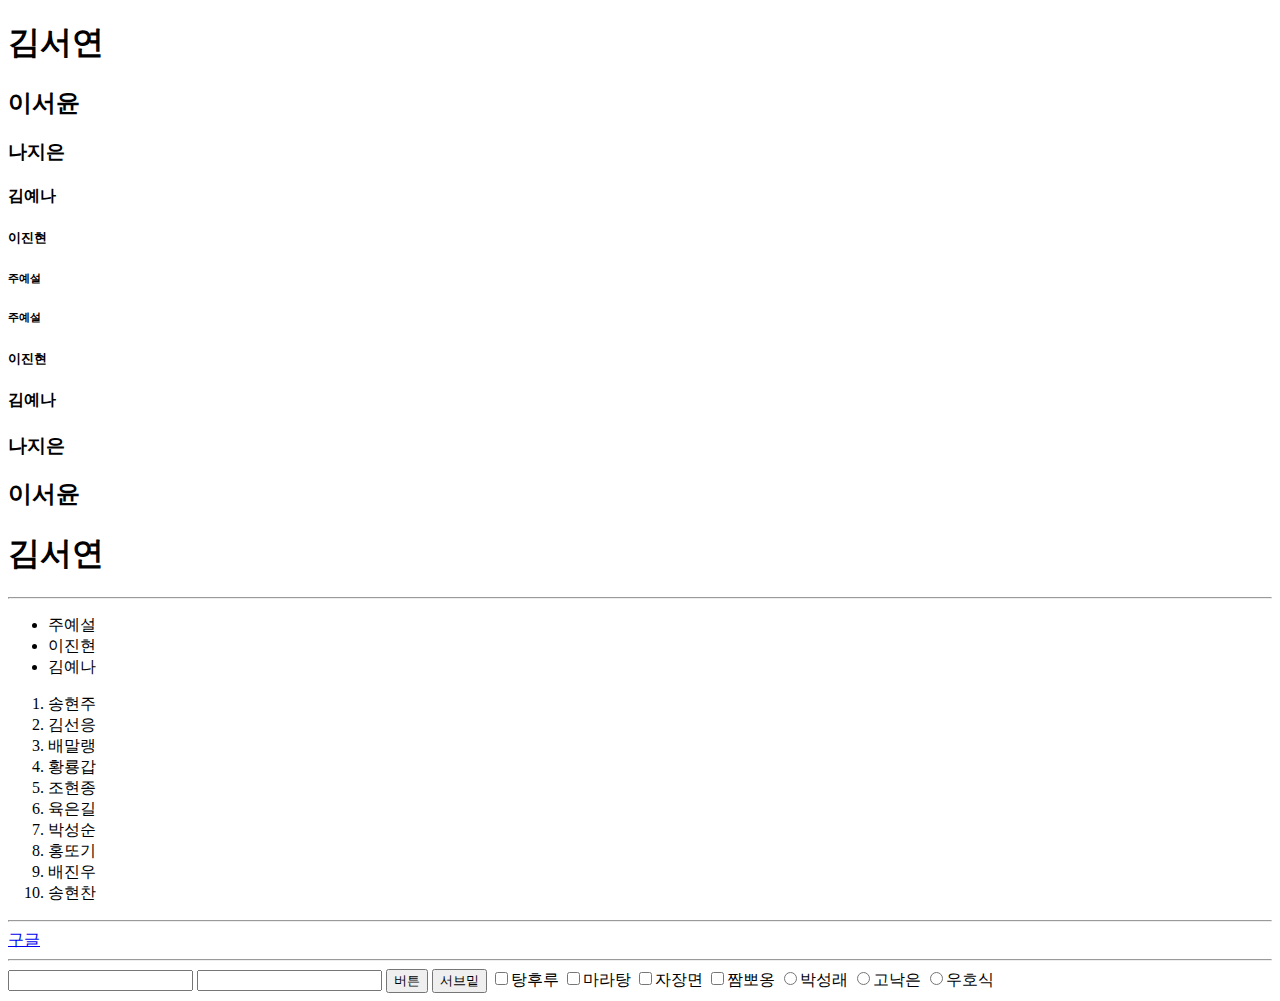
<file: index.html>
<!DOCTYPE html>
<html lang="en">
<head>
    <meta charset="UTF-8">
    <meta name="viewport" content="width=device-width, initial-scale=1.0">
    <title>Hello World</title>
</head>
<body>
    <h1>김서연</h1>
    <h2>이서윤</h2>
    <h3>나지은</h3>
    <h4>김예나</h4>
    <h5>이진현</h5>
    <h6>주예설</h6> 
    <h6>주예설</h6> 
    <h5>이진현</h5>
    <h4>김예나</h4>
    <h3>나지은</h3>
    <h2>이서윤</h2>
    <h1>김서연</h1>
    <hr>  <!--수평선 만드는 태그-->
    <ul>
        <li>주예설</li>
        <li>이진현</li>
        <li>김예나</li>
    </ul> 
    <ol>
        <li>송현주</li>
        <li>김선응</li>
        <li>배말랭</li>
        <li>황룡갑</li>
        <li>조현종</li>
        <li>육은길</li>
        <li>박성순</li>
        <li>홍또기</li>
        <li>배진우</li>
        <li>송현찬</li>
    </ol>
    <hr>
    <!-- // 는 절대주소 -->
    <a href="//google.com">구글</a>
    <hr>
    <form action="">
        <input type="text" name="txt">
        <input type="password" name="pw" id="">
        <input type="button" value="버튼">
        <input type="submit" value="서브밑">
        <input type="checkbox" name="cb" id="탕"><label for="탕">탕후루</label>
        <input type="checkbox" name="cb" id="마"><label for="마">마라탕</label>
        <input type="checkbox" name="cb" id="자"><label for="자">자장면</label>
        <input type="checkbox" name="cb" id="짬"><label for="짬">짬뽀옹</label>
        <input type="radio" name="rd" id="박"><label for="박">박성래</label>
        <input type="radio" name="rd" id="고"><label for="고">고낙은</label>
        <input type="radio" name="rd" id="우"><label for="우">우호식</label>
    </form>
</body>
</html>
</file>
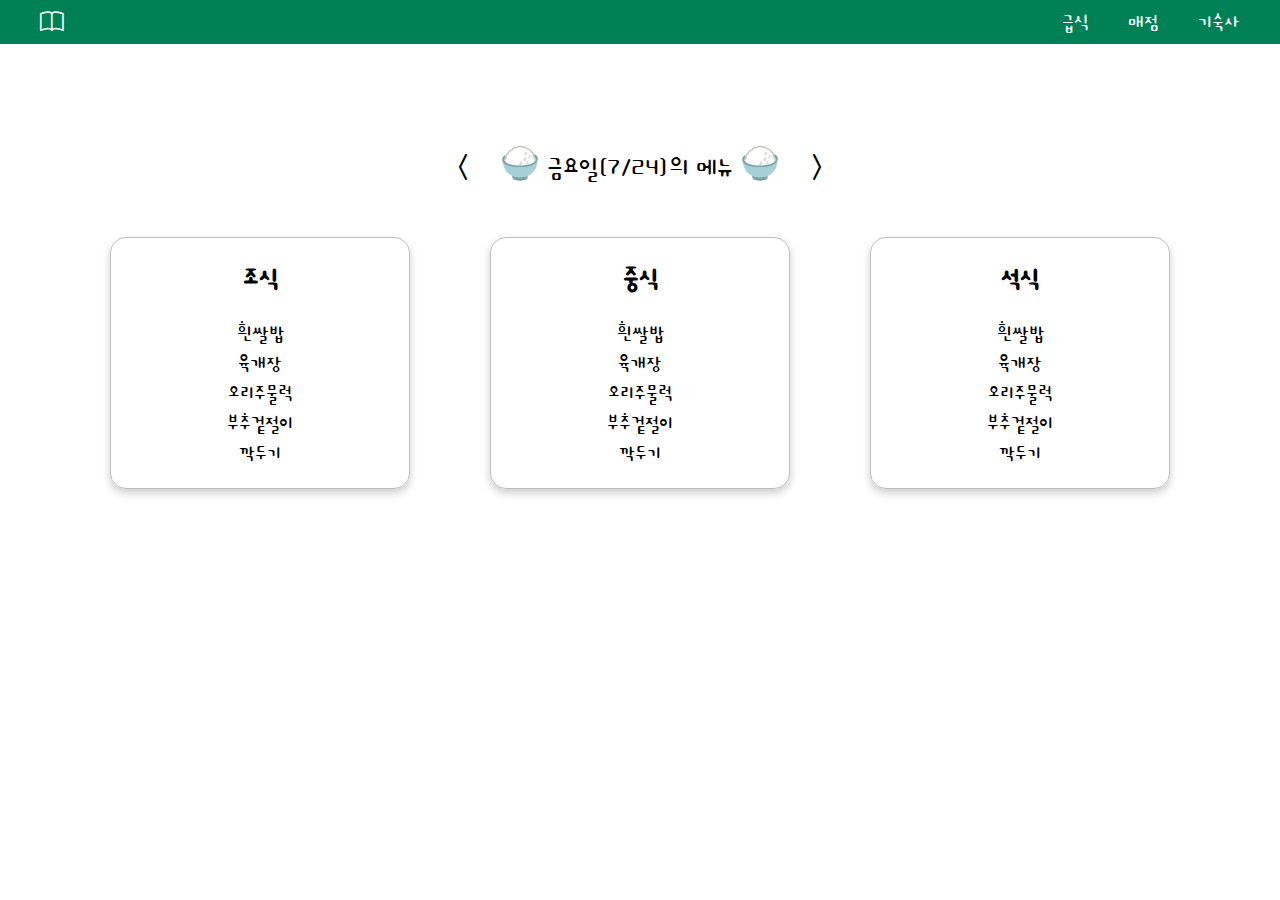
<file: 240513_nav/index.html>
<!DOCTYPE html>
<html lang="en">
<head>
    <meta charset="UTF-8">
    <meta name="viewport" content="width=device-width, initial-scale=1.0">
    <title>School Market Dormitory</title>
    <link rel="stylesheet" href="https://cdn.jsdelivr.net/npm/bootstrap-icons@1.11.3/font/bootstrap-icons.min.css">
    <link rel="stylesheet" href="css/reset.css">
    <link rel="stylesheet" href="css/nav.css">
    <link rel="stylesheet" href="css/school-food.css">
    <link rel="icon" type="image/png" href="images/school_icon.png">
</head>
<body>
    <header>
        <nav class="nav container">
            <!-- 로고 -->
            <a href="/" class="nav-logo"><i class="bi bi-book"></i></a>

            <!-- 학교, 매점, 기숙사 -->
            <ul class="nav-list">
                <li class="nav-item"><a href="index.html" class="nav-link">급식</a></li>
                <li class="nav-item"><a href="school-market.html" class="nav-link">매점</a></li>
                <li class="nav-item"><a href="dormitory.html" class="nav-link">기숙사</a></li>
            </ul>

            <!-- 햄버거메뉴 or 닫기 버튼 -->
            <div class="nav-toggle" id="nav-toggle">
                <i class="bi bi-list"></i>
            </div>
        </nav>
    </header>
    
    <main id="school-food" class="container">
        <section class="button-container">
            <button class="btn prev-data" onclick="changeDate(-1)">
                <i class="bi bi-chevron-compact-left"></i>
            </button>
            <header class="school-food-title">🍚 화요일의 메뉴 🍚</header>
            <button class="btn next-data" onclick="changeDate(1)">
                <i class="bi bi-chevron-compact-right"></i>
            </button>
        </section>
        <section class="menu-container">
            <article class="school-food-menu">
                <h2 class="title">조식</h2>
                <ul class="menu breakfast">
                    <li class="menu-food">흰쌀밥</li>
                    <li class="menu-food">육개장</li>
                    <li class="menu-food">오리주물럭</li>
                    <li class="menu-food">부추겉절이</li>
                    <li class="menu-food">깍두기</li>
                </ul>
            </article>
            <article class="school-food-menu">
                <h2 class="title">중식</h2>
                <ul class="menu lunch">
                    <li class="menu-food">흰쌀밥</li>
                    <li class="menu-food">육개장</li>
                    <li class="menu-food">오리주물럭</li>
                    <li class="menu-food">부추겉절이</li>
                    <li class="menu-food">깍두기</li>
                </ul>
            </article>
            <article class="school-food-menu">
                <h2 class="title">석식</h2>
                <ul class="menu dinner">
                    <li class="menu-food">흰쌀밥</li>
                    <li class="menu-food">육개장</li>
                    <li class="menu-food">오리주물럭</li>
                    <li class="menu-food">부추겉절이</li>
                    <li class="menu-food">깍두기</li>
                </ul>
            </article>
        </section>
    </main>

    <script src="js/nav.js"></script>
    <script src="js/school-food.js"></script>
</body>
</html>
</file>
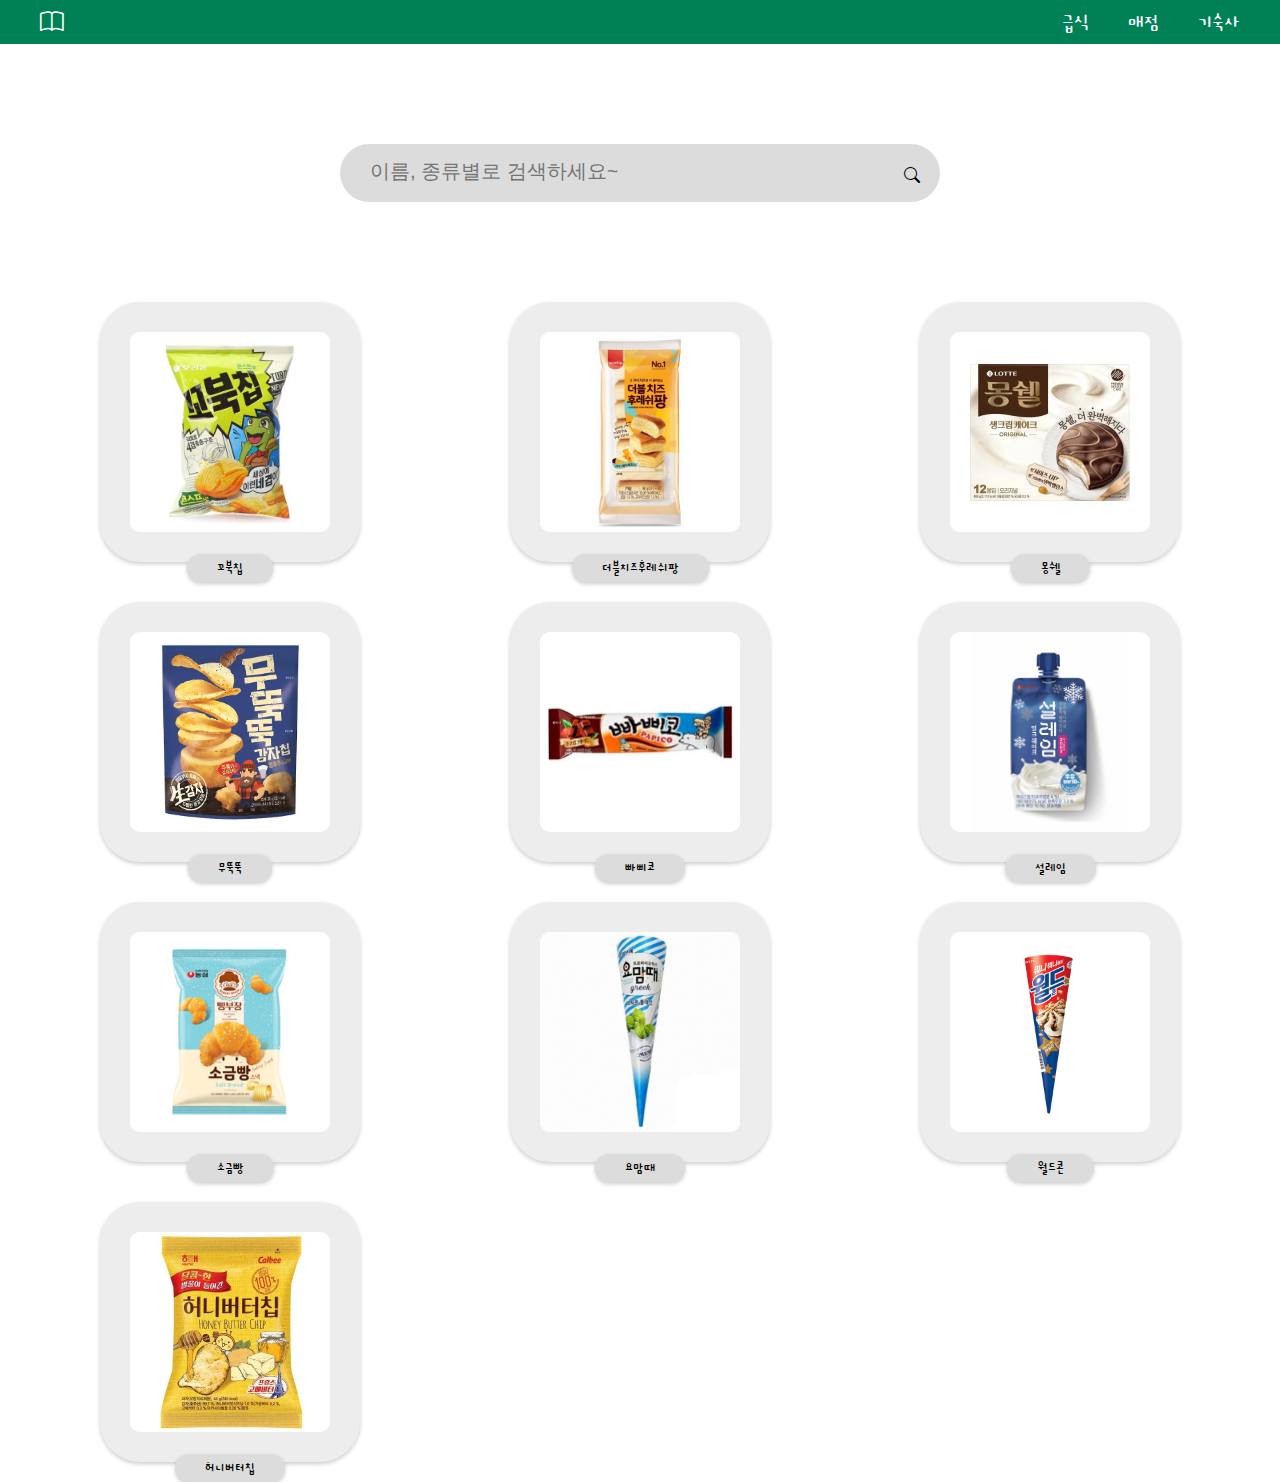
<file: 240513_nav/school-market.html>
<!DOCTYPE html>
<html lang="en">
<head>
    <meta charset="UTF-8">
    <meta name="viewport" content="width=device-width, initial-scale=1.0">
    <title>School Market Dormitory</title>
    <link rel="stylesheet" href="https://cdn.jsdelivr.net/npm/bootstrap-icons@1.11.3/font/bootstrap-icons.min.css">
    <link rel="stylesheet" href="css/reset.css">
    <link rel="stylesheet" href="css/nav.css">
    <link rel="stylesheet" href="css/school-market.css">
</head>
<body>
    <header>
        <nav class="nav container">
            <!-- 로고 -->
            <a href="/" class="nav-logo"><i class="bi bi-book"></i></a>

            <!-- 학교, 매점, 기숙사 -->
            <ul class="nav-list">
                <li class="nav-item"><a href="index.html" class="nav-link">급식</a></li>
                <li class="nav-item"><a href="school-market.html" class="nav-link">매점</a></li>
                <li class="nav-item"><a href="dormitory.html" class="nav-link">기숙사</a></li>
            </ul>

            <!-- 햄버거메뉴 or 닫기 버튼 -->
            <div class="nav-toggle" id="nav-toggle">
                <i class="bi bi-list"></i>
            </div>
        </nav>
    </header>
    
    <main id="school-market" class="container">
        <section class="search-container">
            <input type="text" name="query" id="search-bar" oninput="searchData(this.value)" placeholder="이름, 종류별로 검색하세요~">
            <i class="bi bi-search"></i>
        </section>
        <section class="product-container">
            <article class="product-item">
                <img src="images/요맘때.jpg" alt="">
                <div class="name">요맘때</div>
            </article>
            <article class="product-item">
                <img src="images/무뚝뚝.webp" alt="">
                <div class="name">무뚝뚝</div>
            </article>
            <article class="product-item">
                <img src="images/몽쉘.webp" alt="">
                <div class="name">몽쉘</div>
            </article>
            <article class="product-item">
                <img src="images/더블치즈후레쉬팡.png" alt="">
                <div class="name">더블치즈후레쉬팡</div>
            </article>
        </section>
    </main>

    <script src="js/nav.js"></script>
    <script src="js/school-market.js"></script>
    
</body>
</html>
</file>
<file: 240513_nav/css/nav.css>
@import url('https://fonts.googleapis.com/css2?family=Cute+Font&display=swap');

/* css Variables */
:root {
    /* color */
    --primary-color: hsl(160, 100%, 25%);   /*H : 컬러, S : 채도, L : 밝기*/
    --secondary-color: hsl(339, 77%, 59%);
    --third-color: hsl(160, 100%, 30%);
    --body-color: #fff;

    /* font */
    --body-font: "Cute Font", sans-serif;
    --h1-font-size: 2rem;   /*크롬 > 설정 > 글자 크기 : 중간(기본값)일 때, 대문자 M의 너비(16px) = 1rem*/
    --h2-font-size: 1.5rem;
    --h3-font-size: 1.25rem;
    --normal-font-size: 1rem;
    --small-font-sizel: 0.8rem;
    --smallerfont-size: 0.6rem;

    /* font weight */
    --font-thin: 200;
    --font-regular: 400;
    --font-bold: 700;

    /* z-index */
    --z-index: 100;

    /* nav */
    --nav-height: 44px;

}
/* nav */
body {
    background-color: var(--body-color);    /*#fff*/
    font-family: var(--body-font);
}
body>header {
    position: fixed;        /*스크롤해도 웹브라우저의 이 위치에 고정*/
    top: 0;
    right: 0;
    left: 0;
    z-index: 10;            /* positon 설정함녀 가려지는데 그거 방지 */
}
nav {
    height: var(--nav-height);
    background-color: var(--primary-color);
}
.nav.container {
    display: flex;                      /* 기본값 : 가로로 배치 */
    justify-content: space-between;     /* 메인축으로 양쪽 정렬 */
    align-items: center;                /* 교차축으로 가운데 정렬 */
    padding: 0 40px;
    color: #fff;
    font-size: var(--h2-font-size)

}
.nav-list {
    display: flex;
    align-items: center;
    column-gap: 40px;
    transition: 0.4s ease-in-out;
}
.nav-logo {
    color: #fff;
    margin-top: 6px;
}
.nav-link {
    color: #fff;
}
.nav-toggle {
    display: none;
}

/* mobile */
@media screen and (max-width : 600px) {
    .nav.container {
        padding: 0 20;          /*shrink left/right 좌우 여백 좀 줄이자*/
    }

    .nav-list {
        position: absolute;
        top: calc(var(--nav-height) - 144px);       /*calc(수치 연산자 수치); : 띄어쓰기 필수*/
        right: 0;
        left: 0;
        flex-direction: column; /* flex 방향 세로로 */
        background-color: hsl(200, 100%, 25%, 0.6);
        z-index: -1;                    /* nav 뒤로 보내자 */  
        backdrop-filter: blur(8px);   /* 뒷배경 뿌옇게 */
    }
    .nav-item {
        padding: 0.5rem 1rem;   /*위/아래, 왼/오른*/
        border-bottom: 2px solid white; /*링크의 밑줄*/
        text-align: center;
        width: 100%;        /*메뉴 아이템 너비를 넓히자 */
    }
    .nav-link {
        display: block;     /*넓어진 메뉴 아이템 너비 다 차지하자*/
    }
    .nav-toggle {
        display: block;     /* 햄버거 메뉴 보이자*/
    }
    
    .show-menu {
        top: var(--nav-height);
    }
}
</file>
<file: 240513_nav/css/school-food.css>
#school-food {
    flex-direction: column;
    display: flex;
    align-items: center;
    margin-top: calc(var(--nav-height) + 100px);  
}

.button-container {
    display: flex;  /* 레이아웃 규칙 설정 */
    align-items: flex-end;
    column-gap: 20px;
    font-size: var(--h1-font-size);
    margin-bottom: 50px;
}

.prev-data,
.next-data {
    font-size: var(--h1-font-size);
    background-color: transparent;  /* 화살표 배경색 투명 */
    border: none;
    cursor: pointer;
}

.menu-container {
    width: 100%;
    padding: 0 100px;
    display: flex;
    flex-wrap: wrap;
    justify-content: center;
    column-gap: 80px;
    row-gap: 40px;
}

.school-food-menu {
    max-width: 300px;
    padding: 20px;
    flex: 1 0 200px;
    border: 1px solid rgba(0, 0, 0, .25);
    border-radius: 16px;
    box-shadow: 0 4px 8px 0 rgba(0, 0, 0, 0.2); /* 음영 */
}

.school-food-menu > .title {
    margin-bottom: 20px;
    font-size: var(--h1-font-size);
    text-align: center;
}

.school-food-menu > .menu {
    font-size: var(--h2-font-size);
    text-align: center;
}

@media screen and (max-width : 960px) {
    #school-food {
        margin-top: calc(var(--nav-height) + 40px); /* + 와 40px 사이에 띄어쓰기 안하면 계산불가 */
    }
    
    .school-food-menu {
        min-width: 100px;
    }

    .menu {
        display: flex;
        flex-wrap: wrap;
        justify-content: space-between;
        max-width: 300px;
        margin: 0  auto;
    }

    .menu-food:nth-child(odd) { /* 홀수번째 자식 요소를 왼쪽으로 정렬 */
        text-align: left;
    }

    .menu-food:nth-child(even) {    /* 짝수번째 자식 요소를 오른쪽으로 정렬 */
        text-align: right;
    }

    .menu-food {
        width: 50px;
    }
}
</file>
<file: 240513_nav/css/school-market.css>
#school-market {
    margin-top: calc(var(--nav-height) + 100px);    /* nav에 가려져서 안보이는 문제 해결 */
    display: flex;
    flex-direction: column;     /* search-container, product-container 수직 배치 */
    align-items: center;        /* 교차축(수평) 가운데 정렬 */
    row-gap: 100px;
}
.search-container {
    font-size: var(--h2--font-size);
    background-color: #dcdcdc;
    padding: 10px 20px;
    border-radius: 40px;
    min-width: 400px;
    width: 90%;
    max-width: 600px;
    display: flex;
    align-items: center;

}
#search-bar {
    font-size: var(--h2--font-size);
    border: none;       /* 입력 창 외곽선 삭제 */
    background: none;
    outline: none;      /* focud 되었을 때 외곽선 삭제 */
    padding: 10px;
    flex-grow: 1;       /* 정해진 너비에 여유 공간이 있을 때 확장하자 (입력창 커짐) */   
}
.search-container > i {
    margin-top: 8px;        /* 돋보기 높이 조절 */
}
.product-container {
    border: none;
    padding: 0 100px;
    width: 100%;
    display: flex;
    flex-wrap: wrap;
    justify-content: space-between;
    gap: 40px;
}
.product-item {
    display: flex;
    flex-direction: column;
    align-items: center;
    background-color: #ededed;
    padding: 30px;
    border-radius: 40px;
    box-shadow: 0 2px 4px rgba(0, 0, 0, 0.2);
    position: relative;     /* 자손 절대 좌표의 기준 좌표가 얘로 변경 */
}
.product-item img {
    height: 200px;
    aspect-ratio: 16/16;     /* 앞 : 너비, 뒤 : 높이 */
    object-fit: contain;    /* 비율에 맞게 축소하고 마저미 여백; cover : 비울에 맞게 확대하고 자기가 짤림 */
    border-radius: 10px;
    background-color: white;    /* 작은 이미지의 무뚝뚝씨는 둥근 사각형이 안되었는데 배경색을 칭해서 커버침 */   
}
.product-item .name {   /* class product-item 아래 자손으로 class name */
    background-color: #dcdcdc;   
    padding: 4px 30px; 
    border-radius: 20px;    /* 높이 38.4니까 그거 1/2 정수로 */
    position: absolute; /* 위치 조정 */
    bottom: -20px;          /* 높이 38.4니까 그거 1/2 정수로 */
    box-shadow: 0 2px 4px rgba(0, 0, 0, 0.2);
    font-size: var(--h2--font-size);
}
::placeholder {
    font-size: var(--h3-font-size);     /* 설명은 조금 작게 */
}

@media screen and (max-width: 800px) {
    .product-container {
        justify-content: center;    /* 새로 한 줄 일때, 왼쪽으로 치우치는 것 가운데로 정렬 */
    }
}

@media screen and (max-width: 600px){
    #school-market {
        margin-top: calc(var(--nav-height) + 40px);
    }
    .search-container {
        font-size: var(--h3-font-size);
        padding: 4px 16px;
    }
    #search-bar {
        font-size: var(--h3-font-size);
    }
    .search-container i {
        font-size: var(--h3-font-size);
        margin-top: 4px;
    }
    .product-item {
        padding: 20px;
        border-radius: 30px;
    }
    .product-item img {
        height: 150px;
        aspect-ratio: 2/1;

    }
    .product-item .name {
        font-size: var(--h3-font-size);
        border-radius: 17px;
        bottom: -17px;
    }
}
</file>
